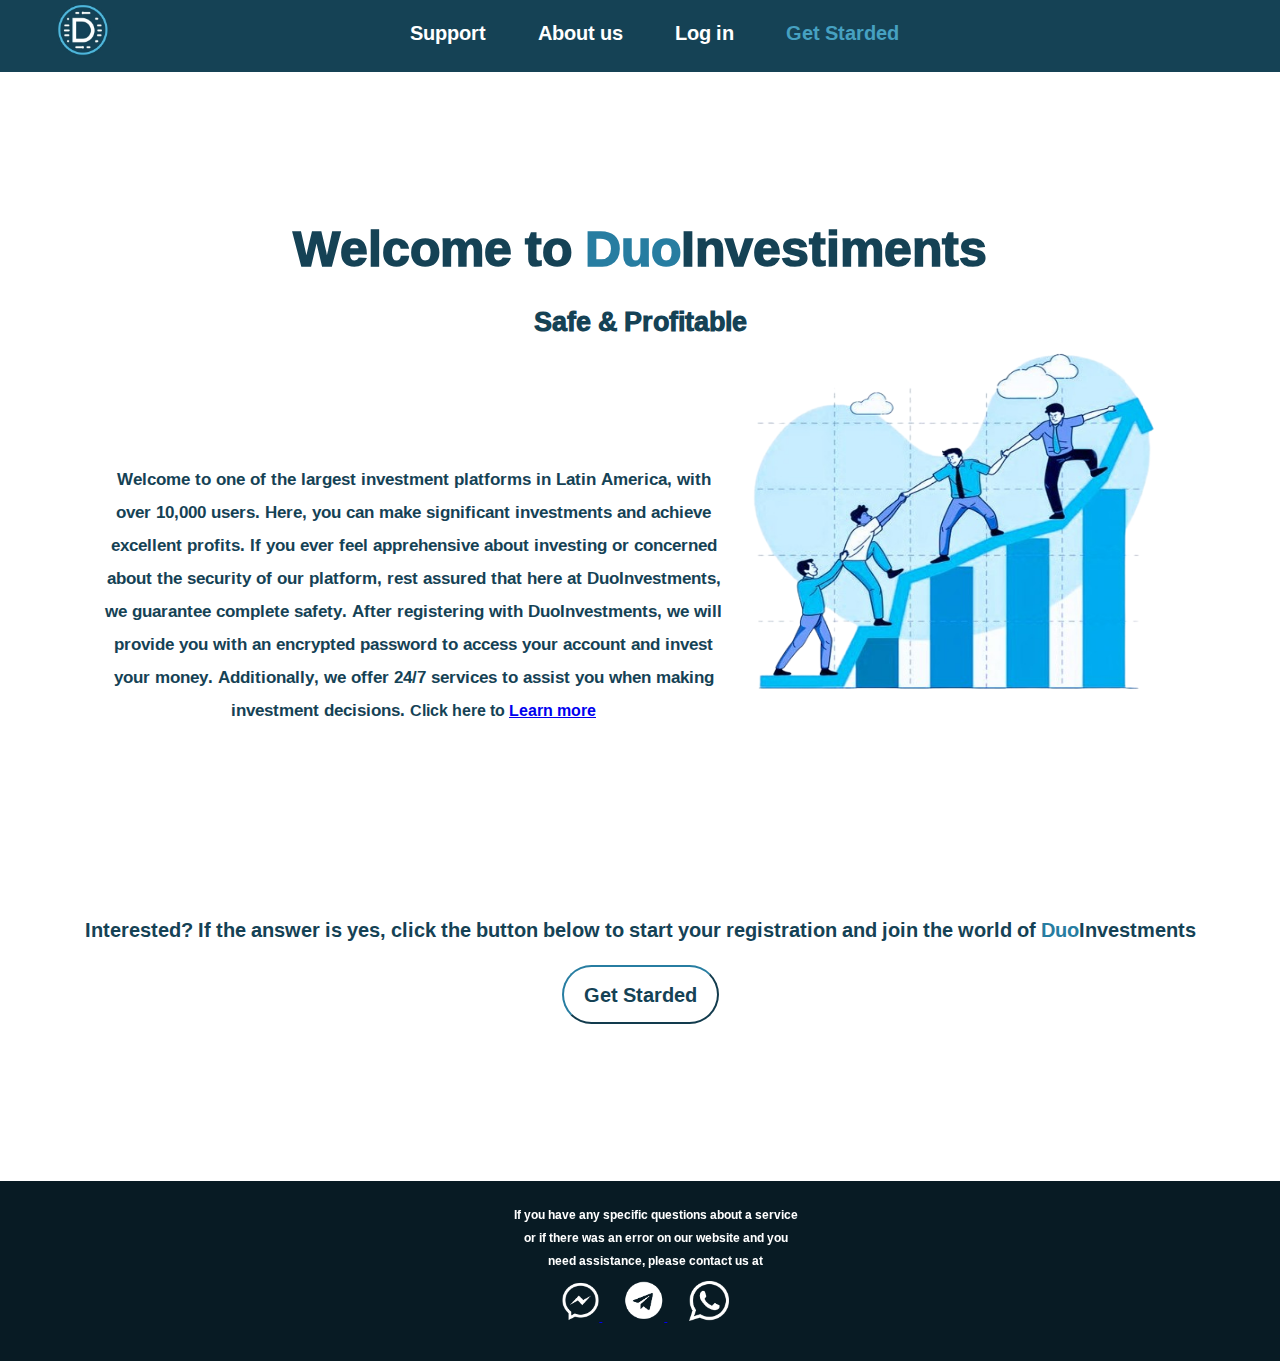
<file: index.html>
<!DOCTYPE html>
<html lang="pt-br">
  <head>
    <meta charset="UTF-8" />
    <meta name="viewport" content="width=device-width, initial-scale=1.0" />
    <link rel="stylesheet" href="style.css" />
    <link rel="preconnect" href="https://fonts.googleapis.com" />
    <link rel="preconnect" href="https://fonts.gstatic.com" crossorigin />
    <link
      href="https://fonts.googleapis.com/css2?family=Josefin+Sans&family=Lilita+One&family=Montserrat:wght@100..900&family=Oswald:wght@200..700&family=Pacifico&family=Poppins:ital,wght@0,400;0,500;0,700;0,900;1,700&family=Protest+Riot&family=Raleway&family=Ramabhadra&display=swap"
      rel="stylesheet"
    />
    <title>DuoInvestimentos</title>
  </head>
  <body>
    <div class="wrapper">
      <header>
        <section id="header-content">
          <img src="./Assets/Duo-Logo.png" alt="Duo-Logo"  id="DuoInvestiments-Logo"/>
          <div id="links-header">
            <a class="links">Support</a>
            <a class="links">About us</a>
            <a class="links">Log in</a>
            <a class="links"><span id="Get-Starded">Get Starded</span></a>
          </div>
        </section>
      </header>
      <main>
        <section id="box1">
          <h1>Welcome to <span id="Duo-word">Duo</span><span id="Investiments-word">Investiments</span></h1>
          <h3>Safe & Profitable</h3>
        </section>
        <section id="box2">
          <p id="p-main">
            Welcome to one of the largest investment platforms in Latin America,
            with over 10,000 users. Here, you can make significant investments
            and achieve excellent profits. If you ever feel apprehensive about
            investing or concerned about the security of our platform, rest
            assured that here at DuoInvestments, we guarantee complete safety.
            After registering with DuoInvestments, we will provide you with an
            encrypted password to access your account and invest your money.
            Additionally, we offer 24/7 services to assist you when making
            investment decisions.
            <span id="Learn-more-link"> 
            Click here to <span id="link-p"><a href="#">Learn more</a></span>
          </p>
          <img src="./Assets/illustration-1.png" alt="illustration-1" id="illustration-1">
          </section>
          <p>
            <section id="box3">
            Interested? If the answer is yes, click the button below to start
            your registration and join the world of <span id="Duo-word">Duo</span>Investments
          </p>
          <button>Get Starded</button>
        </section>
      </main>
      <footer>
        <div id="p-footer">
        <p>
          If you have any specific questions about a 
          service or if there was an error on our
          website and you need assistance, please contact us at
        </p>
      </div>
      <div id="contacts">
        <a href="#">
          <img src="./Assets/messanger-logo.png" class="links-footer">
        </a>
        <a href="#" class="links-footer">
          <img src="./Assets/telegram-logo.png" class="links-footer">
        </a>
        <a href="#" class="links-footer">
          <img src="./Assets/whatsapp-logo.png" class="links-footer">
        </a>
      </div>
      </footer>
    </div>
  </body>
  <script>
  </script>
</html>
</file>
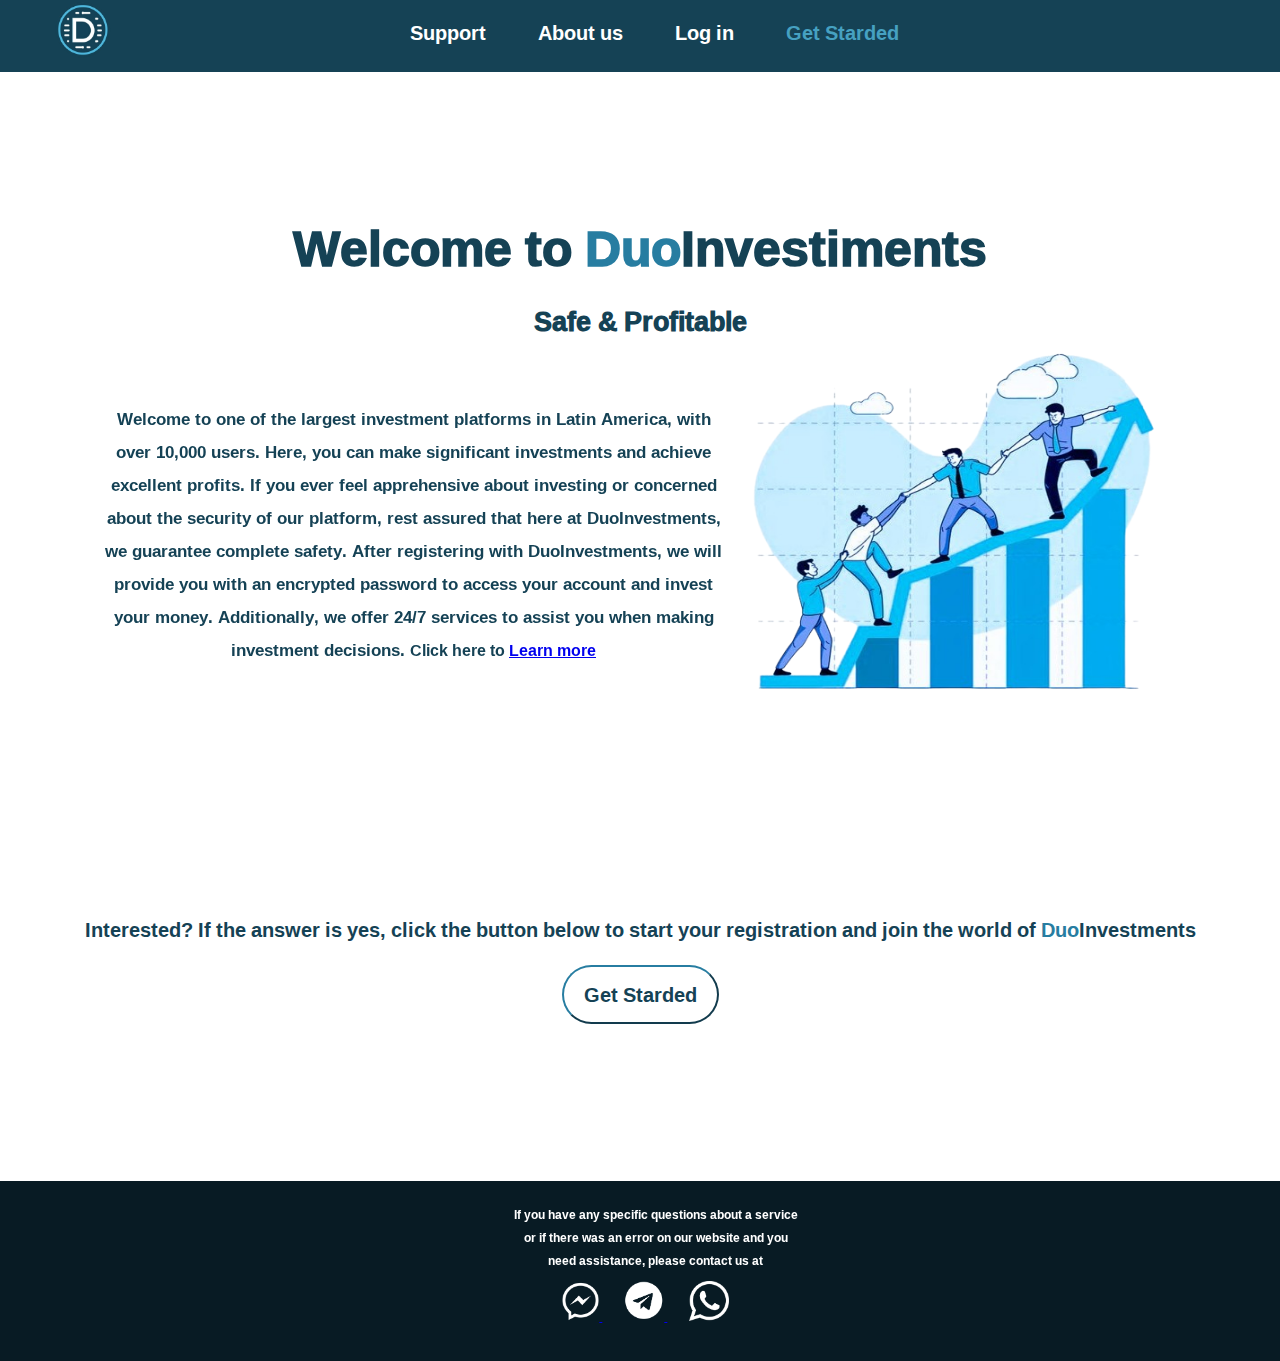
<file: DuoInvestimentos/main/index.html>
<!DOCTYPE html>
<html lang="pt-br">
  <head>
    <meta charset="UTF-8" />
    <meta name="viewport" content="width=device-width, initial-scale=1.0" />
    <link rel="stylesheet" href="style.css" />
    <link rel="preconnect" href="https://fonts.googleapis.com" />
    <link rel="preconnect" href="https://fonts.gstatic.com" crossorigin />
    <link
      href="https://fonts.googleapis.com/css2?family=Josefin+Sans&family=Lilita+One&family=Montserrat:wght@100..900&family=Oswald:wght@200..700&family=Pacifico&family=Poppins:ital,wght@0,400;0,500;0,700;0,900;1,700&family=Protest+Riot&family=Raleway&family=Ramabhadra&display=swap"
      rel="stylesheet"
    />
    <title>DuoInvestimentos</title>
  </head>
  <body>
    <div class="wrapper">
      <header>
        <section id="header-content">
          <img src="../Assets/Duo-Logo.png" alt="Duo-Logo"  id="DuoInvestiments-Logo"/>
          <div id="links-header">
            <a class="links">Support</a>
            <a class="links">About us</a>
            <a class="links">Log in</a>
            <a class="links"><span id="Get-Starded">Get Starded</span></a>
          </div>
        </section>
      </header>
      <main>
        <section id="box1">
          <h1>Welcome to <span id="Duo-word">Duo</span><span id="Investiments-word">Investiments</span></h1>
          <h3>Safe & Profitable</h3>
        </section>
        <section id="box2">
          <p id="p-main">
            Welcome to one of the largest investment platforms in Latin America,
            with over 10,000 users. Here, you can make significant investments
            and achieve excellent profits. If you ever feel apprehensive about
            investing or concerned about the security of our platform, rest
            assured that here at DuoInvestments, we guarantee complete safety.
            After registering with DuoInvestments, we will provide you with an
            encrypted password to access your account and invest your money.
            Additionally, we offer 24/7 services to assist you when making
            investment decisions.
            <span id="Learn-more-link"> 
            Click here to <span id="link-p"><a href="#">Learn more</a></span>
          </p>
          <img src="../Assets/illustration-1.png" alt="illustration-1" id="illustration-1">
          </section>
          <p>
            <section id="box3">
            Interested? If the answer is yes, click the button below to start
            your registration and join the world of <span id="Duo-word">Duo</span>Investments
          </p>
          <button>Get Starded</button>
        </section>
      </main>
      <footer>
        <div id="p-footer">
        <p>
          If you have any specific questions about a 
          service or if there was an error on our
          website and you need assistance, please contact us at
        </p>
      </div>
      <div id="contacts">
        <a href="#">
          <img src="../Assets/messanger-logo.png" class="links-footer">
        </a>
        <a href="#" class="links-footer">
          <img src="../Assets/telegram-logo.png" class="links-footer">
        </a>
        <a href="#" class="links-footer">
          <img src="../Assets/whatsapp-logo.png" class="links-footer">
        </a>
      </div>
      </footer>
    </div>
  </body>
</html>
</file>
<file: style.css>
* {
  margin: 0;
  padding: 0;
  box-sizing: border-box;
  font-family: "Ramabhadra", sans-serif;
}
header {
  height: 8vh;
  width: 100%;
  background-color: #154255;
  font-size: 20.4px;
  color: white;
  position: sticky;
  top: 0;
}
.wrapper {
    height: 100vh;
    width: 100vw;
}
#header-content {
  position: relative;
  bottom: 17%;
}
#links-header {
  position: absolute;
  left: 32%;
  top: 3%;
  margin: 22px 0;
}
.links:hover {
  text-decoration: underline;
}
.links {
  margin-right: 47px;
  cursor: pointer;
}
#DuoInvestiments-Logo {
  height: 84px;
  margin-left: 41px;
}
#Get-Starded {
  color: #52b7da;
  opacity: 81%;
}
#box1 {
  height: 14vh;
  text-align: center;
  margin-top: 128px;
}
#Duo-word {
  color: #277da1;
}
h1 {
  font-size: 50.1px;
  color: #154255;
}
h3 {
  font-size: 27px;
  font-weight: bold;
  color: #154255;
}
#box2 {
  height: 65vh;
  color: #154255;
  font-size: 17.1px;
  text-align: center;
}
#Learn-more-link {
  font-size: 16.1px;
  margin-top: 2px;
}
#p-main {
  width: 625px;
  display: inline-block;
}
#illustration-1 {
  display: inline-block;
  height: 390px;
  width: 448px;
}
#box3 {
    height: 30vh;
  text-align: center;
  font-size: 19.7px;
  color: #154255;
}
button {
  border-color: #277da1;
  font-size: 20.4px;
  color: #154255;
  background-color: white;
  padding: 8px 20px;
  border-radius: 40px;
  margin-top: 17px;
  cursor: pointer;
  transition: 0.5s;
}
button:hover {
    transform: translateY(-1px);
}
button:active {
    opacity: 60%;
}
#p-footer {
    position: relative;
    left: 40%;
    width: 287px;
    top: 12%;
}
footer {
    text-align: center;
    background-color: #081B24;
    height: 20vh;
    width: 100vw;
    color: white;
    font-size: 12.1px;
}
#contacts {
    position: relative;
    top: 31px;
}
.links-footer {
    height: 40px;
    margin-left: 11px;
}
</file>
<file: DuoInvestimentos/main/style.css>
* {
  margin: 0;
  padding: 0;
  box-sizing: border-box;
  font-family: "Ramabhadra", sans-serif;
}
header {
  height: 8vh;
  width: 100vw;
  background-color: #154255;
  font-size: 20.4px;
  color: white;
  position: sticky;
  top: 0;
}
.wrapper {
    height: 100vh;
    width: 100vw;
}
#header-content {
  position: relative;
  bottom: 17%;
}
#links-header {
  position: absolute;
  left: 32%;
  top: 3%;
  margin: 22px 0;
}
.links:hover {
  text-decoration: underline;
}
.links {
  margin-right: 47px;
  cursor: pointer;
}
#DuoInvestiments-Logo {
  height: 84px;
  margin-left: 41px;
}
#Get-Starded {
  color: #52b7da;
  opacity: 81%;
}
#box1 {
  height: 14vh;
  text-align: center;
  margin-top: 128px;
}
#Duo-word {
  color: #277da1;
}
h1 {
  font-size: 50.1px;
  color: #154255;
}
h3 {
  font-size: 27px;
  font-weight: bold;
  color: #154255;
}
#box2 {
  height: 65vh;
  color: #154255;
  font-size: 17.1px;
  text-align: center;
}
#Learn-more-link {
  font-size: 16.1px;
  margin-top: 2px;
}
#p-main {
  width: 625px;
  position: relative;
  display: inline-block;
  bottom: 60px;
}
#illustration-1 {
  display: inline-block;
  height: 390px;
  width: 448px;
}
#box3 {
    height: 30vh;
  text-align: center;
  font-size: 19.7px;
  color: #154255;
}
button {
  border-color: #277da1;
  font-size: 20.4px;
  color: #154255;
  background-color: white;
  padding: 8px 20px;
  border-radius: 40px;
  margin-top: 17px;
  cursor: pointer;
  transition: 0.5s;
}
button:hover {
    transform: translateY(-1px);
}
button:active {
    opacity: 60%;
}
#p-footer {
    position: relative;
    left: 40%;
    width: 287px;
    top: 12%;
}
footer {
    text-align: center;
    background-color: #081B24;
    height: 20vh;
    width: 100vw;
    color: white;
    font-size: 12.1px;
}
#contacts {
    position: relative;
    top: 31px;
}
.links-footer {
    height: 40px;
    margin-left: 11px;
}
</file>
